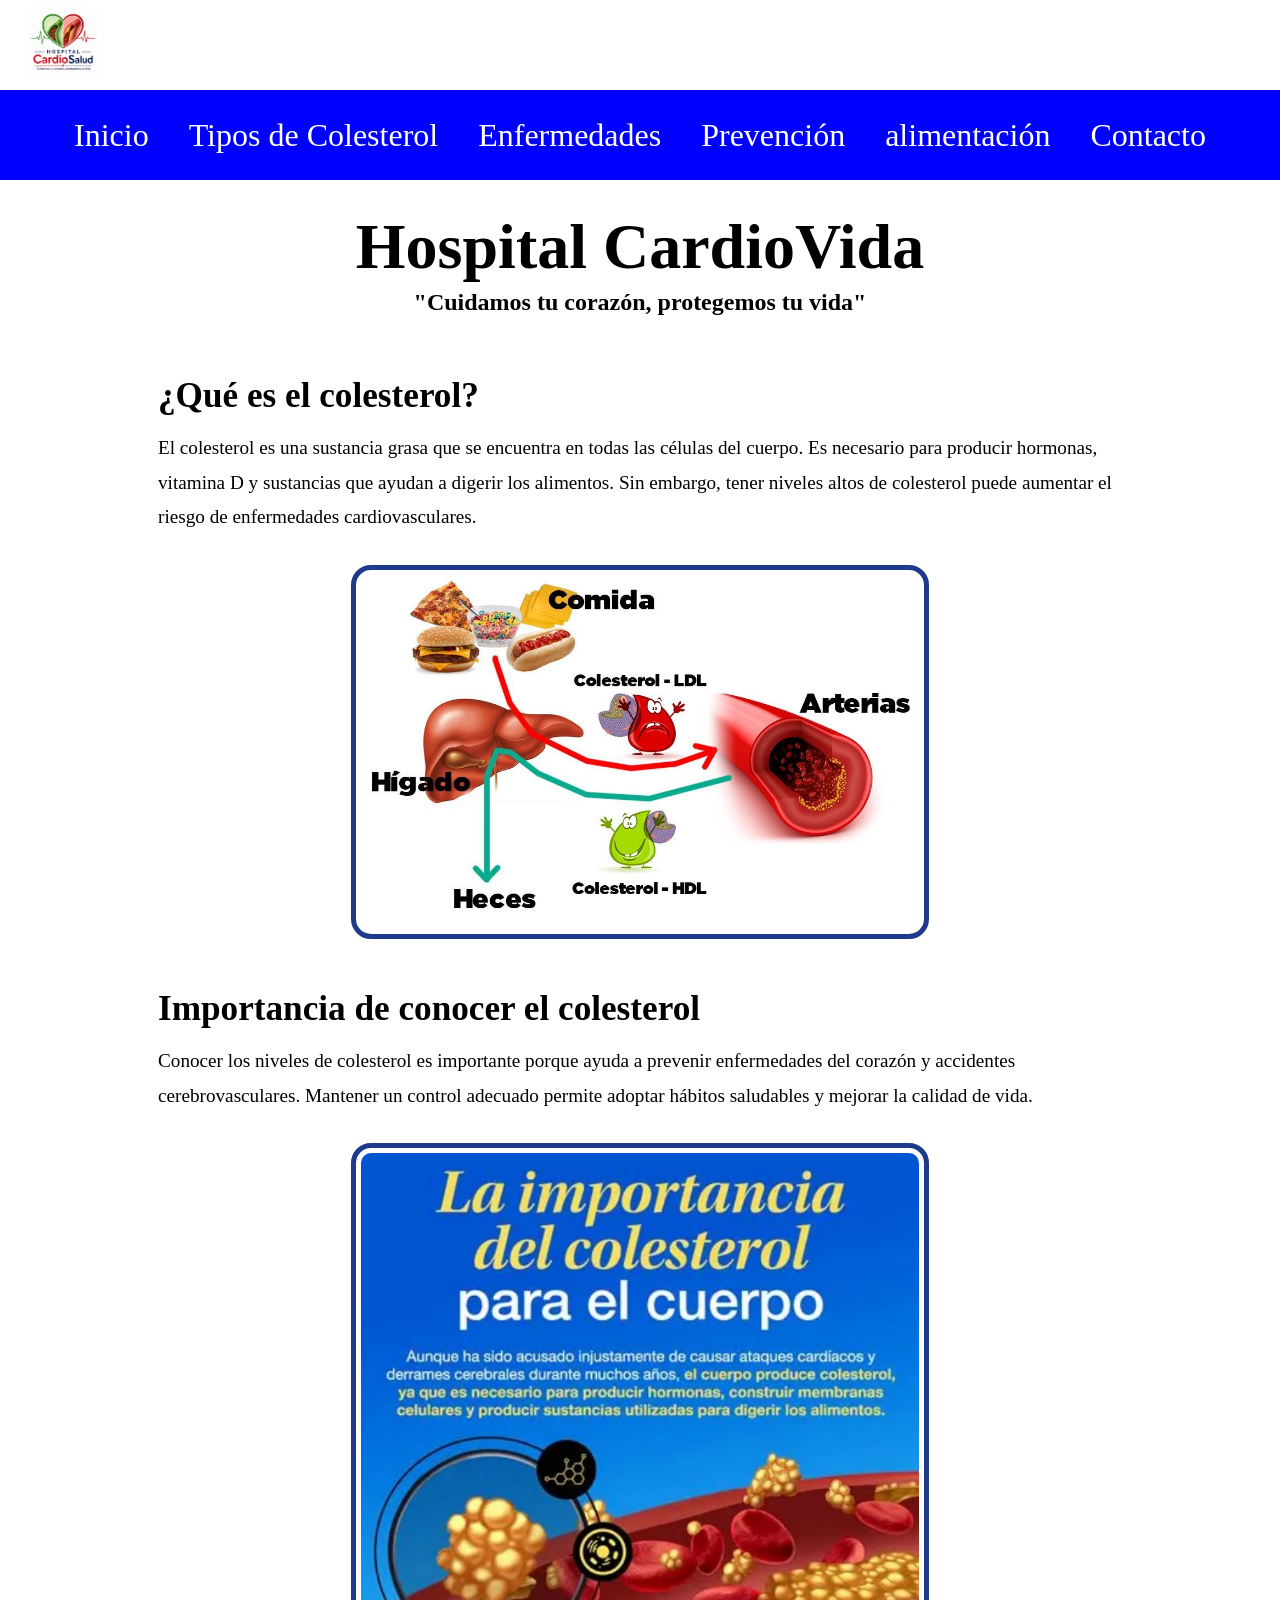
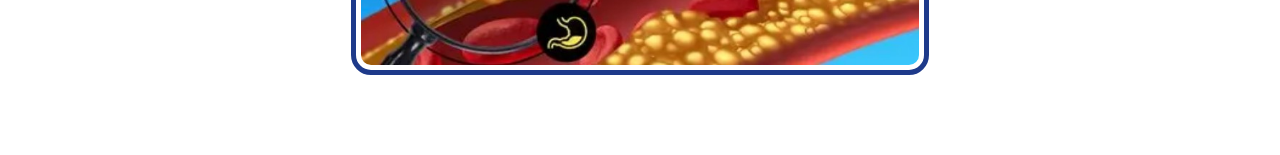
<file: index.html>
<!DOCTYPE html>
<html lang="en">
<head>
    <meta charset="UTF-8">
    <meta name="viewport" content="width=device-width, initial-scale=1.0">
    <link rel="icon" href="img/logo.png">
    <link rel="stylesheet" href="css/estilos.css">
    <link rel="stylesheet" href="css/inicio.css">
    <title>Hospital</title>
</head>
<body>
    
    <section>
        <nav class="logo">
             <a href="#Navegacion"><img src="img/logo.png" alt="Logo" class="lgimg"></a>
        </nav>
        <nav class="iconos">
            
        </nav>
    </section>

    <!-- barra de navegacion -->
    <header id="Navegacion">
        <nav class="barra_nav">
            <div class="nav-con">
                <ul class="listado_nav">
                    <li class="plb"><a href="index.html" class="refe">Inicio</a></li>
                    <li class="plb"><a href="tipos.html" class="refe">Tipos de Colesterol</a></li>
                    <li class="plb"><a href="enfermedades.html" class="refe">Enfermedades</a></li>
                    <li class="plb"><a href="prevencion.html" class="refe">Prevención</a></li>
                    <li class="plb"><a href="alimentacion.html" class="refe">alimentación</a></li>
                    <li class="plb"> <a href="contacto.html" class="refe">Contacto</a></li>
                </ul>
            </div>
        </nav>
    </header>
    <section>
        <div class="colesterol">
            <h2 class="bienvenida">Hospital CardioVida</h2>
            <h3 class="frase">"Cuidamos tu corazón, protegemos tu vida"</h3>
        </div>
    
        <div class="info">

        </div>

    </section>

<section class="info">

    <h2>¿Qué es el colesterol?</h2>

    <p class="texto">
        El colesterol es una sustancia grasa que se encuentra en todas las células del cuerpo. 
        Es necesario para producir hormonas, vitamina D y sustancias que ayudan a digerir los alimentos. 
        Sin embargo, tener niveles altos de colesterol puede aumentar el riesgo de enfermedades cardiovasculares.
    </p>

    <div class="img-info">
        <img src="img/que es el colesterol.jpg" alt="Colesterol">
    </div>

    <h2>Importancia de conocer el colesterol</h2>

    <p class="texto">
        Conocer los niveles de colesterol es importante porque ayuda a prevenir enfermedades del corazón y accidentes cerebrovasculares. 
        Mantener un control adecuado permite adoptar hábitos saludables y mejorar la calidad de vida.
    </p>

    <div class="img-info">
        <img src="img/importancia.jpg" alt="Importancia del colesterol">
    </div>

</section>

</body>
</html>
</file>
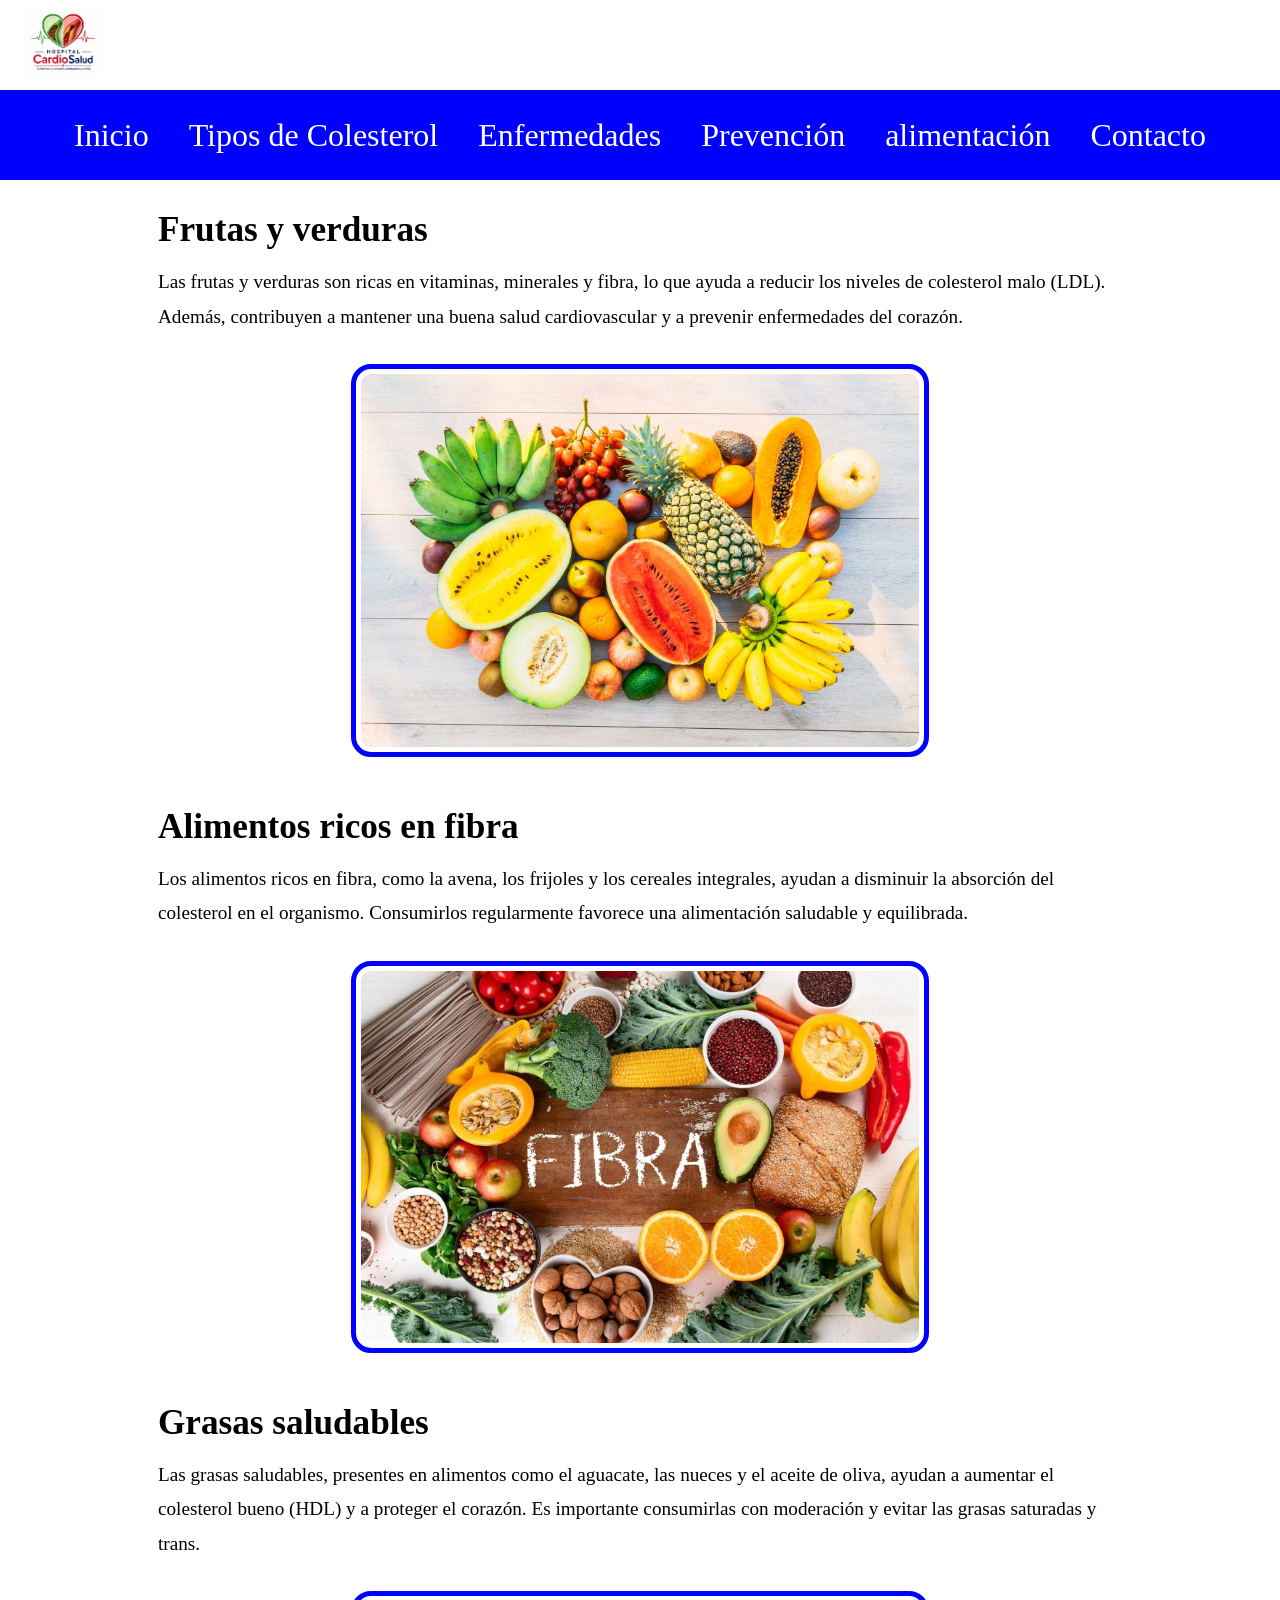
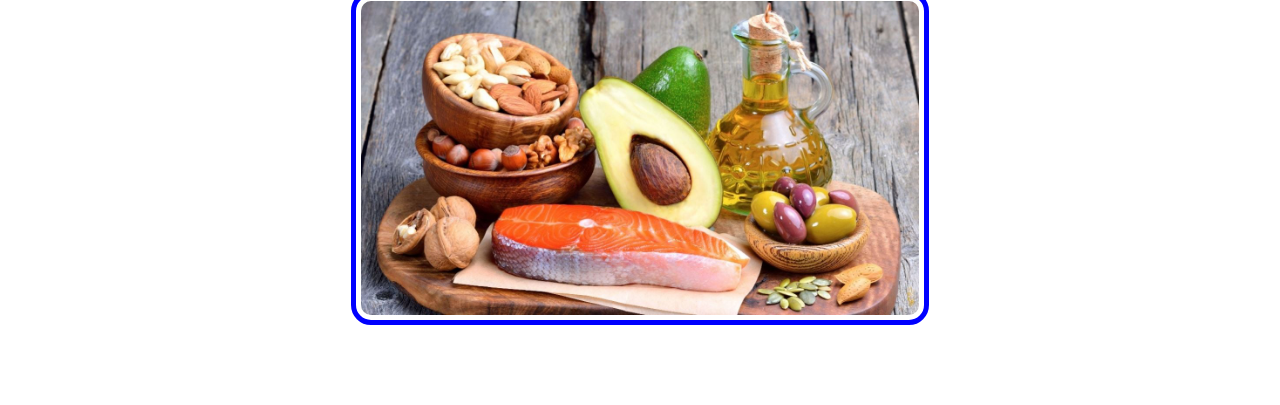
<file: alimentacion.html>
<!DOCTYPE html>
<html lang="en">
<head>
    <meta charset="UTF-8">
    <meta name="viewport" content="width=device-width, initial-scale=1.0">
    <link rel="icon" href="img/logo.png">
    <link rel="stylesheet" href="css/estilos.css">
    <link rel="stylesheet" href="css/alimentacion.css">
    <title>Hospital</title>
</head>
<body>

    <section>
        <nav class="logo">
             <a href="#Navegacion"><img src="img/logo.png" alt="Logo" class="lgimg"></a>
        </nav>
        <nav class="iconos">
            
        </nav>
    </section>

    <!-- barra de navegacion -->
    <header id="Navegacion">
        <nav class="barra_nav">
            <div class="nav-con">
                <ul class="listado_nav">
                    <li class="plb"><a href="index.html" class="refe">Inicio</a></li>
                    <li class="plb"><a href="tipos.html" class="refe">Tipos de Colesterol</a></li>
                    <li class="plb"><a href="enfermedades.html" class="refe">Enfermedades</a></li>
                    <li class="plb"><a href="prevencion.html" class="refe">Prevención</a></li>
                    <li class="plb"><a href="alimentacion.html" class="refe">alimentación</a></li>
                    <li class="plb"> <a href="contacto.html" class="refe">Contacto</a></li>
                </ul>
            </div>
        </nav>
    </header>

    <section class="alimentacion">

    <h2>Frutas y verduras</h2>

    <p class="texto">
        Las frutas y verduras son ricas en vitaminas, minerales y fibra, lo que ayuda a reducir los niveles de colesterol malo (LDL). 
        Además, contribuyen a mantener una buena salud cardiovascular y a prevenir enfermedades del corazón.
    </p>

    <div class="img-info">
        <img src="img/frutas.jpg" alt="Frutas y verduras">
    </div>

    <h2>Alimentos ricos en fibra</h2>

    <p class="texto">
        Los alimentos ricos en fibra, como la avena, los frijoles y los cereales integrales, ayudan a disminuir la absorción del colesterol en el organismo. 
        Consumirlos regularmente favorece una alimentación saludable y equilibrada.
    </p>

    <div class="img-info">
        <img src="img/fibra.jpg" alt="Alimentos ricos en fibra">
    </div>

    <h2>Grasas saludables</h2>

    <p class="texto">
        Las grasas saludables, presentes en alimentos como el aguacate, las nueces y el aceite de oliva, ayudan a aumentar el colesterol bueno (HDL) y a proteger el corazón. 
        Es importante consumirlas con moderación y evitar las grasas saturadas y trans.
    </p>

    <div class="img-info">
        <img src="img/grasas.jpg" alt="Grasas saludables">
    </div>

</section>

</body>
</html>
</file>
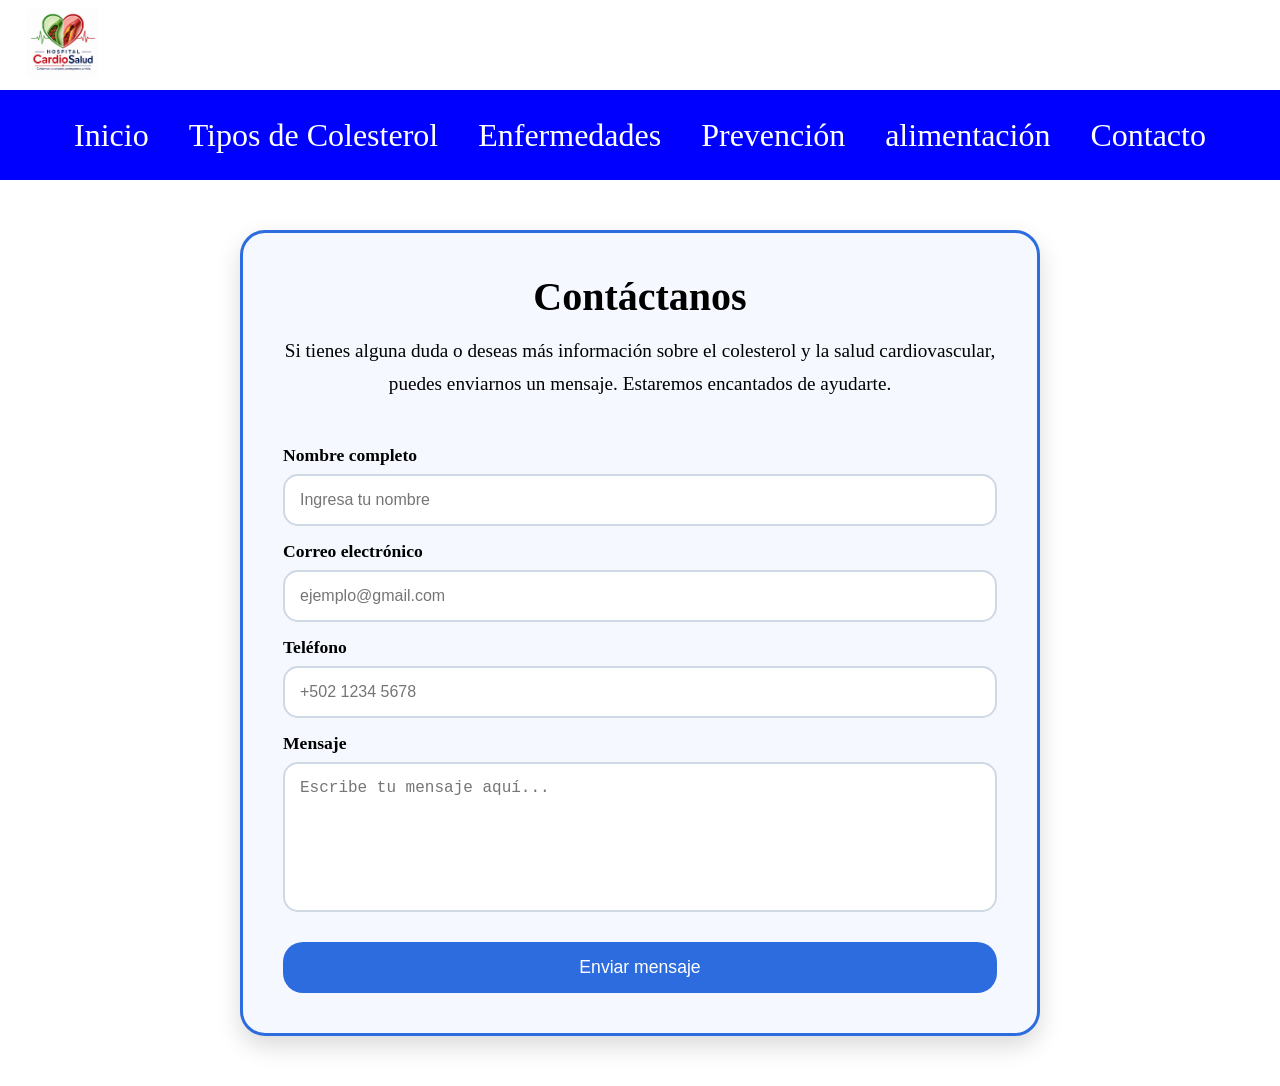
<file: contacto.html>
<!DOCTYPE html>
<html lang="en">
<head>
    <meta charset="UTF-8">
    <meta name="viewport" content="width=device-width, initial-scale=1.0">
    <link rel="icon" href="img/logo.png">
    <link rel="stylesheet" href="css/estilos.css">
    <link rel="stylesheet" href="css/contacto.css">
    <title>Hospital</title>
</head>
<body>

    <section>
        <nav class="logo">
             <a href="#Navegacion"><img src="img/logo.png" alt="Logo" class="lgimg"></a>
        </nav>
        <nav class="iconos">
            
        </nav>
    </section>
    
    <!-- barra de navegacion -->
    <header id="Navegacion">
        <nav class="barra_nav">
            <div class="nav-con">
                <ul class="listado_nav">
                    <li class="plb"><a href="index.html" class="refe">Inicio</a></li>
                    <li class="plb"><a href="tipos.html" class="refe">Tipos de Colesterol</a></li>
                    <li class="plb"><a href="enfermedades.html" class="refe">Enfermedades</a></li>
                    <li class="plb"><a href="prevencion.html" class="refe">Prevención</a></li>
                    <li class="plb"><a href="alimentacion.html" class="refe">alimentación</a></li>
                    <li class="plb"> <a href="contacto.html" class="refe">Contacto</a></li>
                </ul>
            </div>
        </nav>
    </header>

    <section class="contacto">

    <h2>Contáctanos</h2>

    <p class="texto-contacto">
        Si tienes alguna duda o deseas más información sobre el colesterol y la salud cardiovascular,
        puedes enviarnos un mensaje. Estaremos encantados de ayudarte.
    </p>

    <form class="formulario">

        <label for="nombre">Nombre completo</label>
        <input type="text" id="nombre" placeholder="Ingresa tu nombre">

        <label for="correo">Correo electrónico</label>
        <input type="email" id="correo" placeholder="ejemplo@gmail.com">

        <label for="telefono">Teléfono</label>
        <input type="tel" id="telefono" placeholder="+502 1234 5678">

        <label for="mensaje">Mensaje</label>
        <textarea id="mensaje" placeholder="Escribe tu mensaje aquí..."></textarea>

        <button type="submit">Enviar mensaje</button>

    </form>

</section>

</body>
</html>
</file>
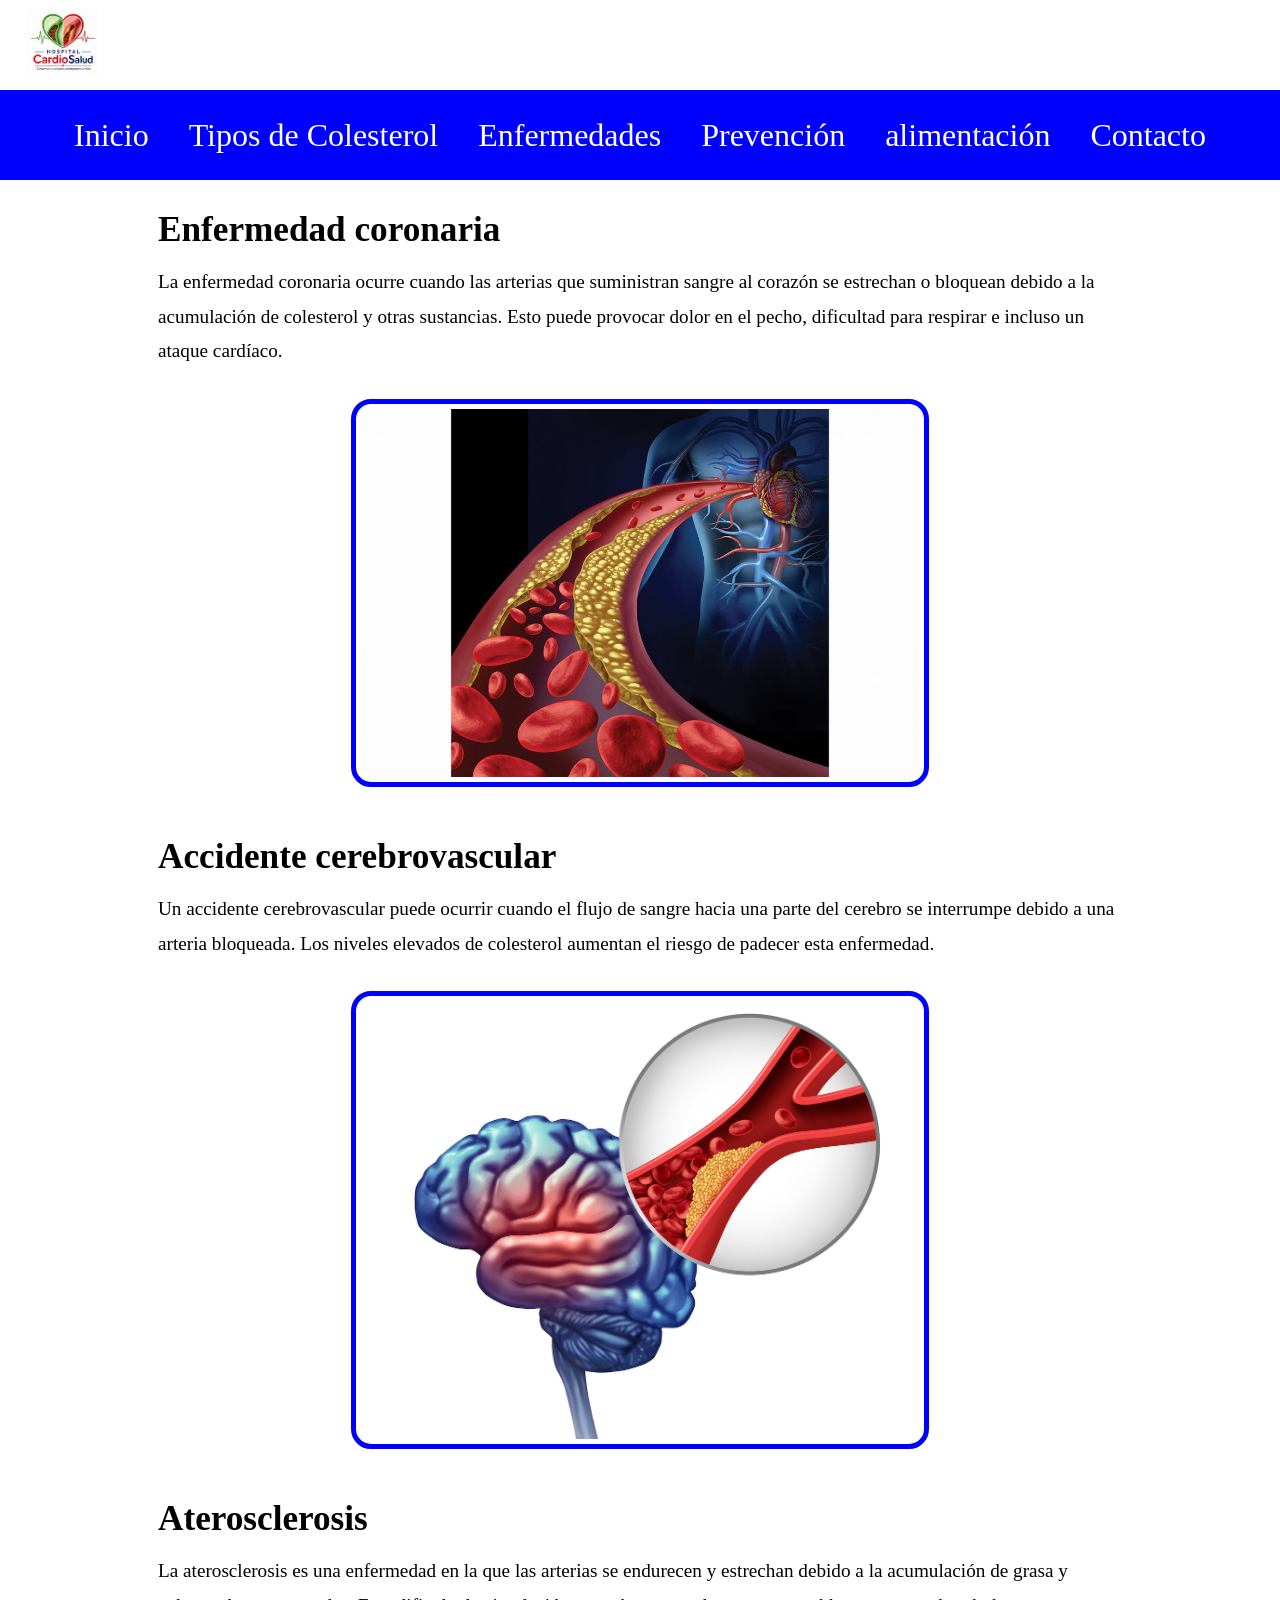
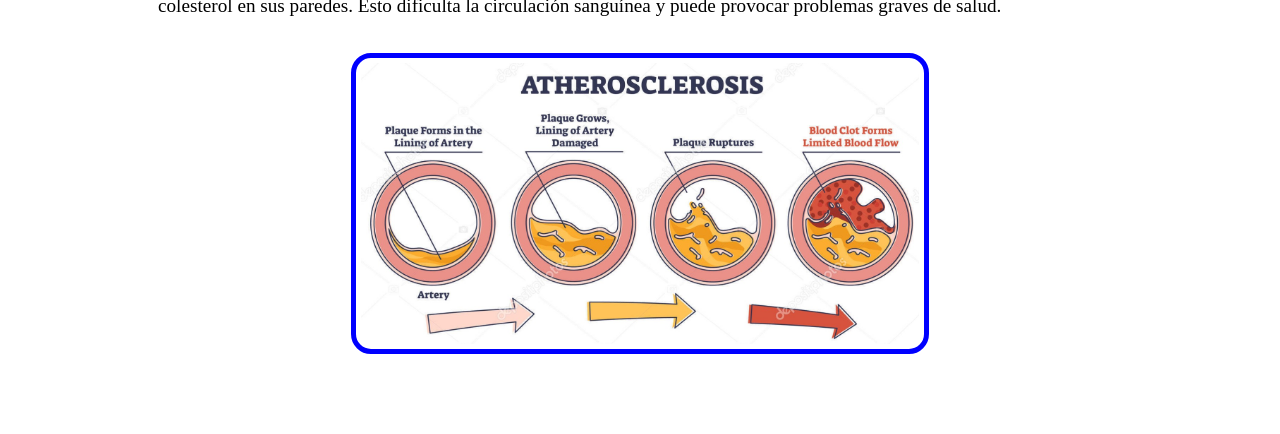
<file: enfermedades.html>
<!DOCTYPE html>
<html lang="en">
<head>
    <meta charset="UTF-8">
    <meta name="viewport" content="width=device-width, initial-scale=1.0">
    <link rel="icon" href="img/logo.png">
    <link rel="stylesheet" href="css/estilos.css">
    <link rel="stylesheet" href="css/enfermedades.css">
    <title>Hospital</title>
</head>
<body>

    <section>
        <nav class="logo">
             <a href="#Navegacion"><img src="img/logo.png" alt="Logo" class="lgimg"></a>
        </nav>
        <nav class="iconos">
            
        </nav>
    </section>
    
    <!-- barra de navegacion -->
    <header id="Navegacion">
        <nav class="barra_nav">
            <div class="nav-con">
                <ul class="listado_nav">
                    <li class="plb"><a href="index.html" class="refe">Inicio</a></li>
                    <li class="plb"><a href="tipos.html" class="refe">Tipos de Colesterol</a></li>
                    <li class="plb"><a href="enfermedades.html" class="refe">Enfermedades</a></li>
                    <li class="plb"><a href="prevencion.html" class="refe">Prevención</a></li>
                    <li class="plb"><a href="alimentacion.html" class="refe">alimentación</a></li>
                    <li class="plb"> <a href="contacto.html" class="refe">Contacto</a></li>
                </ul>
            </div>
        </nav>
    </header>

    <section class="enfermedades">

    <h2>Enfermedad coronaria</h2>

    <p class="texto">
        La enfermedad coronaria ocurre cuando las arterias que suministran sangre al corazón se estrechan o bloquean debido a la acumulación de colesterol y otras sustancias. Esto puede provocar dolor en el pecho, dificultad para respirar e incluso un ataque cardíaco.
    </p>

    <div class="img-info">
        <img src="img/coronaria.jpg" alt="Enfermedad coronaria">
    </div>

    <h2>Accidente cerebrovascular</h2>

    <p class="texto">
        Un accidente cerebrovascular puede ocurrir cuando el flujo de sangre hacia una parte del cerebro se interrumpe debido a una arteria bloqueada. Los niveles elevados de colesterol aumentan el riesgo de padecer esta enfermedad.
    </p>

    <div class="img-info">
        <img src="img/cerebro.jpeg" alt="Accidente cerebrovascular">
    </div>

    <h2>Aterosclerosis</h2>

    <p class="texto">
        La aterosclerosis es una enfermedad en la que las arterias se endurecen y estrechan debido a la acumulación de grasa y colesterol en sus paredes. Esto dificulta la circulación sanguínea y puede provocar problemas graves de salud.
    </p>

    <div class="img-info">
        <img src="img/asteroclorosis.jpg" alt="Aterosclerosis">
    </div>

</section>

</body>
</html>
</file>
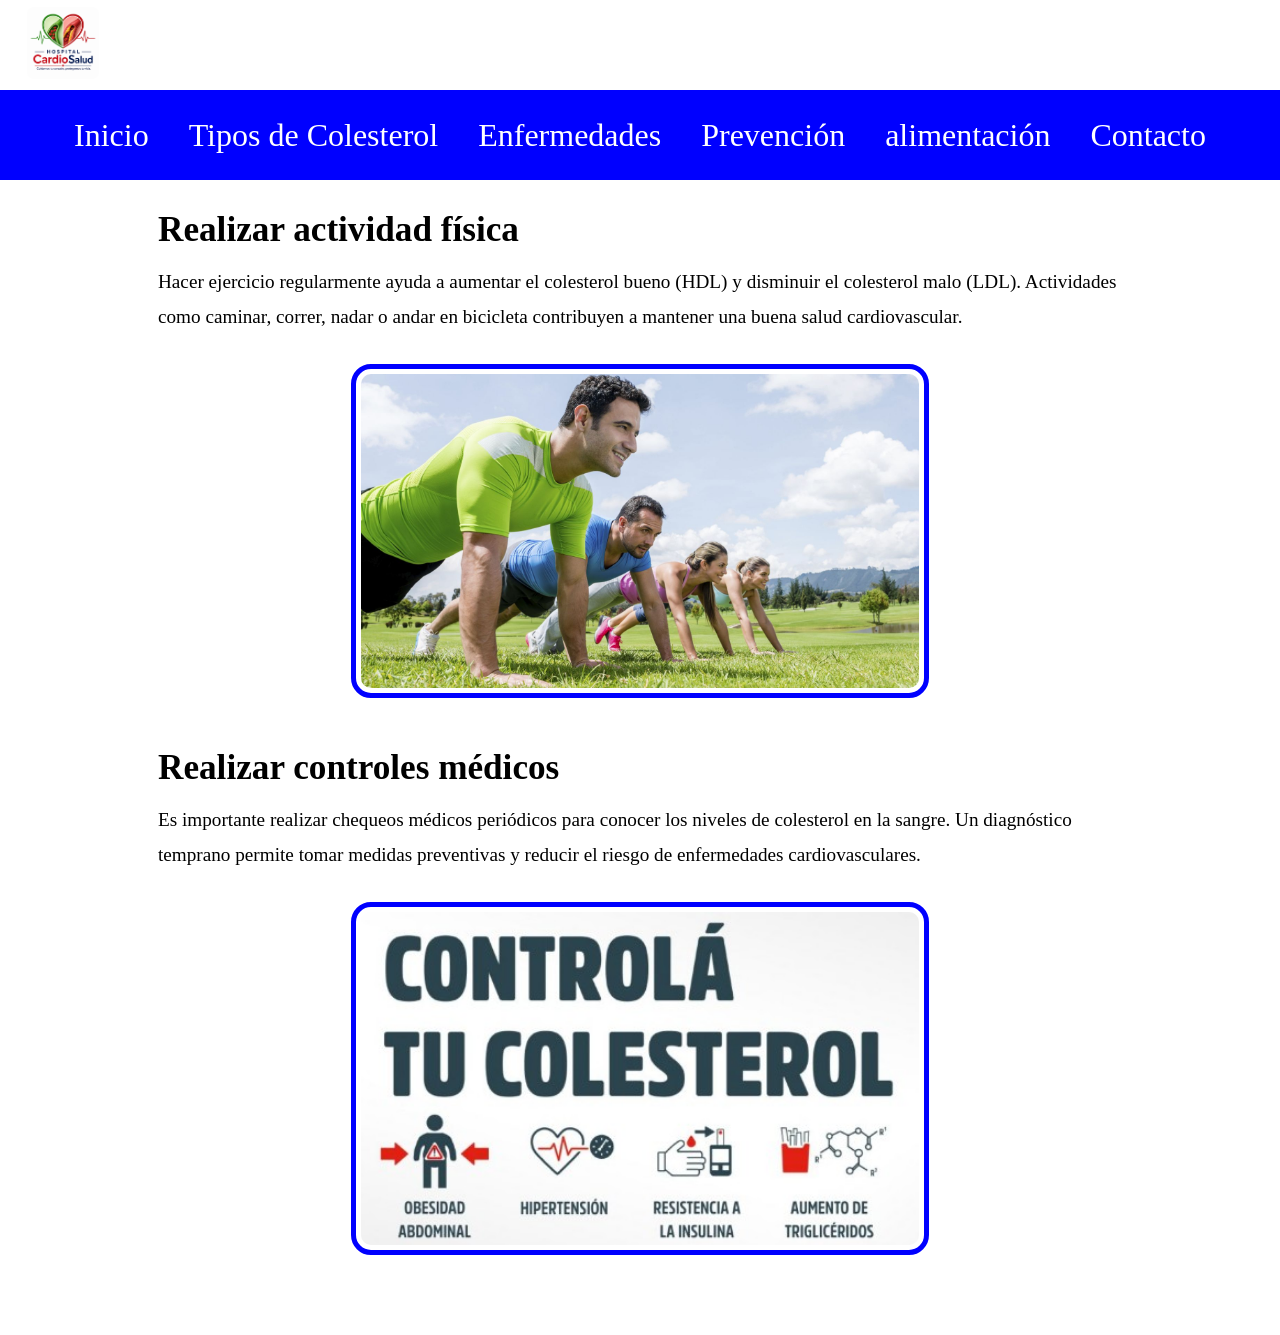
<file: prevencion.html>
<!DOCTYPE html>
<html lang="en">
<head>
    <meta charset="UTF-8">
    <meta name="viewport" content="width=device-width, initial-scale=1.0">
    <link rel="icon" href="img/logo.png">
    <link rel="stylesheet" href="css/estilos.css">
    <link rel="stylesheet" href="css/prevencion.css">
    <title>Hospital</title>
</head>
<body>

    <section>
        <nav class="logo">
             <a href="#Navegacion"><img src="img/logo.png" alt="Logo" class="lgimg"></a>
        </nav>
        <nav class="iconos">
            
        </nav>
    </section>
    
    <!-- barra de navegacion -->
    <header id="Navegacion">
        <nav class="barra_nav">
            <div class="nav-con">
                <ul class="listado_nav">
                    <li class="plb"><a href="index.html" class="refe">Inicio</a></li>
                    <li class="plb"><a href="tipos.html" class="refe">Tipos de Colesterol</a></li>
                    <li class="plb"><a href="enfermedades.html" class="refe">Enfermedades</a></li>
                    <li class="plb"><a href="prevencion.html" class="refe">Prevención</a></li>
                    <li class="plb"><a href="alimentacion.html" class="refe">alimentación</a></li>
                    <li class="plb"> <a href="contacto.html" class="refe">Contacto</a></li>
                </ul>
            </div>
        </nav>
    </header>

    <section class="prevencion">

    <h2>Realizar actividad física</h2>

    <p class="texto">
        Hacer ejercicio regularmente ayuda a aumentar el colesterol bueno (HDL) y disminuir el colesterol malo (LDL). 
        Actividades como caminar, correr, nadar o andar en bicicleta contribuyen a mantener una buena salud cardiovascular.
    </p>

    <div class="img-info">
        <img src="img/ejercicio.jpg" alt="Actividad física">
    </div>

    <h2>Realizar controles médicos</h2>

    <p class="texto">
        Es importante realizar chequeos médicos periódicos para conocer los niveles de colesterol en la sangre. 
        Un diagnóstico temprano permite tomar medidas preventivas y reducir el riesgo de enfermedades cardiovasculares.
    </p>

    <div class="img-info">
        <img src="img/control.jpg" alt="Chequeo médico">
    </div>

</section>

</body>
</html>
</file>
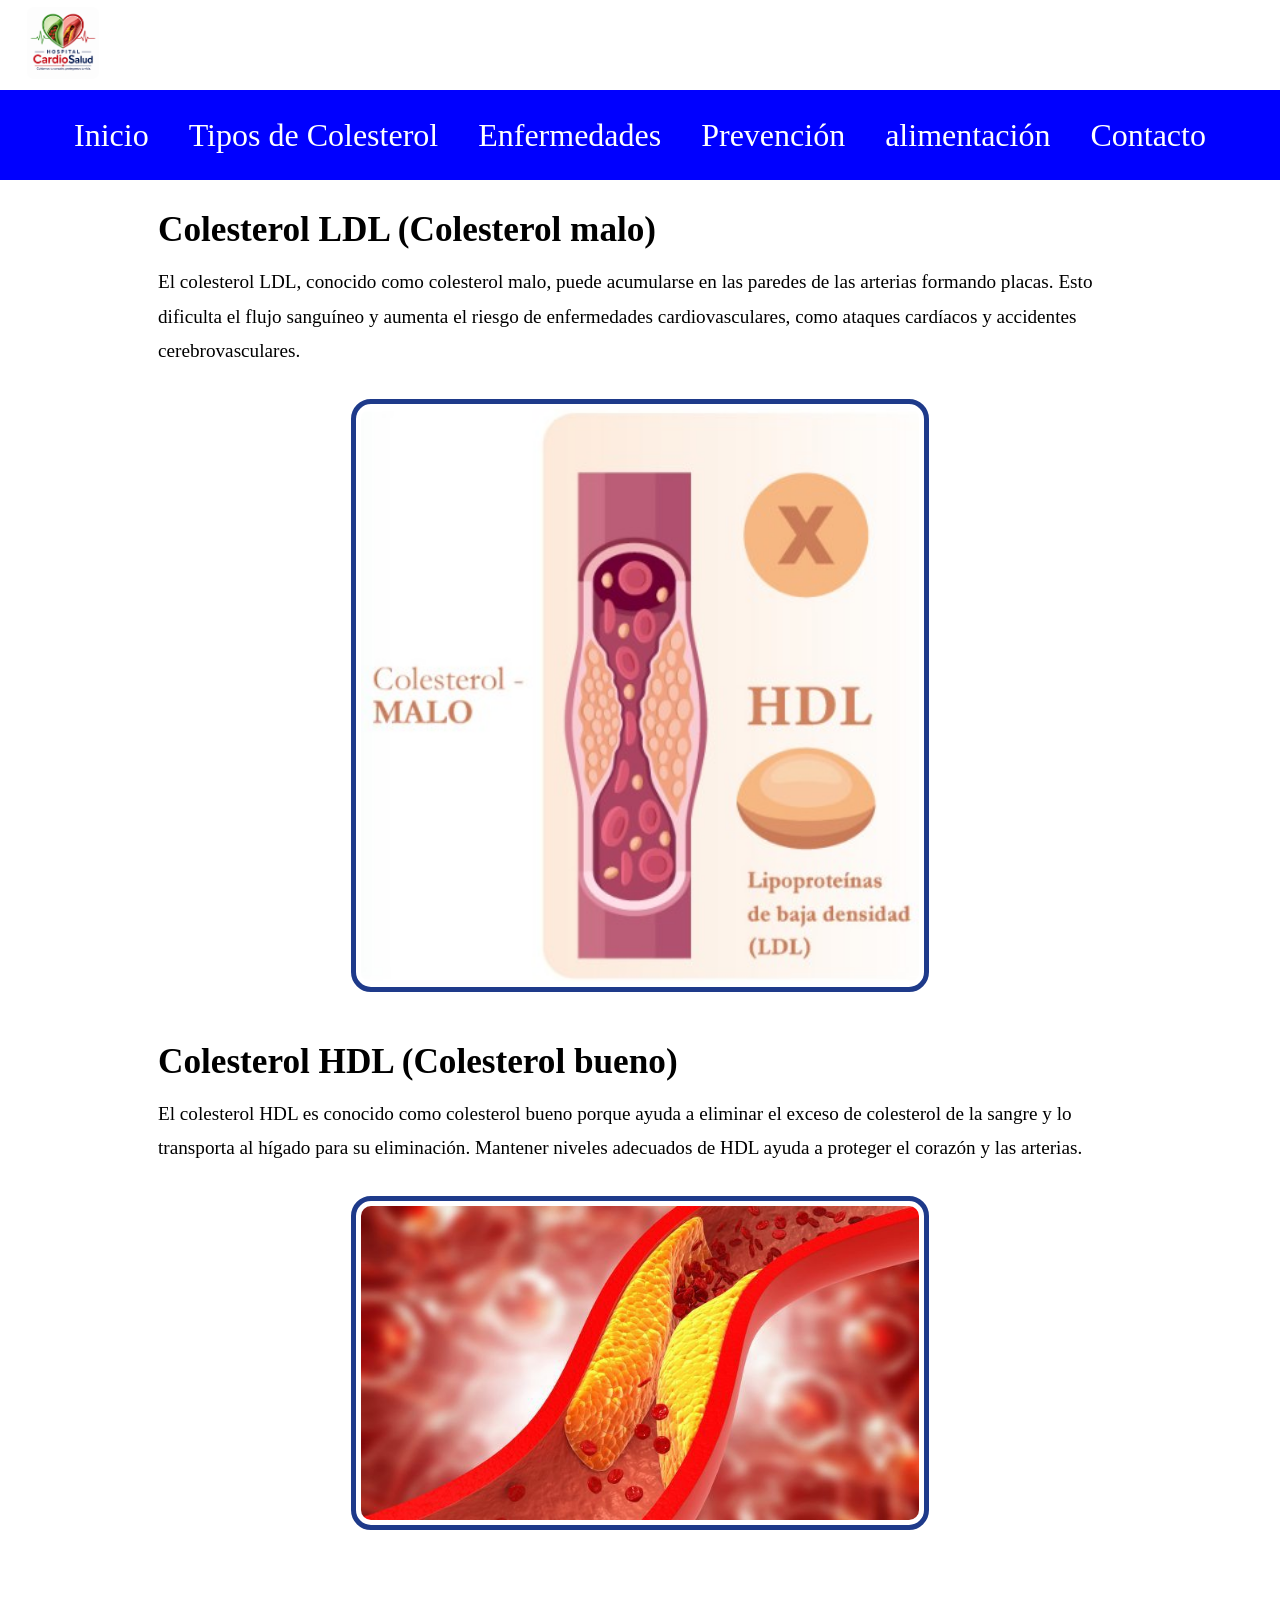
<file: tipos.html>
<!DOCTYPE html>
<html lang="en">
<head>
    <meta charset="UTF-8">
    <meta name="viewport" content="width=device-width, initial-scale=1.0">
    <link rel="icon" href="img/logo.png">
    <link rel="stylesheet" href="css/estilos.css">
    <link rel="stylesheet" href="css/tipos.css">
    <title>Hospital</title>
</head>
<body>

    <section>
        <nav class="logo">
             <a href="#Navegacion"><img src="img/logo.png" alt="Logo" class="lgimg"></a>
        </nav>
        <nav class="iconos">
            
        </nav>
    </section>

    <!-- barra de navegacion -->
    <header id="Navegacion">
        <nav class="barra_nav">
            <div class="nav-con">
                <ul class="listado_nav">
                    <li class="plb"><a href="index.html" class="refe">Inicio</a></li>
                    <li class="plb"><a href="tipos.html" class="refe">Tipos de Colesterol</a></li>
                    <li class="plb"><a href="enfermedades.html" class="refe">Enfermedades</a></li>
                    <li class="plb"><a href="prevencion.html" class="refe">Prevención</a></li>
                    <li class="plb"><a href="alimentacion.html" class="refe">alimentación</a></li>
                    <li class="plb"> <a href="contacto.html" class="refe">Contacto</a></li>
                </ul>
            </div>
        </nav>
    </header>
    
    <section class="tipos">

    <h2>Colesterol LDL (Colesterol malo)</h2>

    <p class="texto">
        El colesterol LDL, conocido como colesterol malo, puede acumularse en las paredes de las arterias formando placas. 
        Esto dificulta el flujo sanguíneo y aumenta el riesgo de enfermedades cardiovasculares, como ataques cardíacos y accidentes cerebrovasculares.
    </p>

    <div class="img-info">
        <img src="img/malo.jpg" alt="Colesterol LDL">
    </div>

    <h2>Colesterol HDL (Colesterol bueno)</h2>

    <p class="texto">
        El colesterol HDL es conocido como colesterol bueno porque ayuda a eliminar el exceso de colesterol de la sangre y lo transporta al hígado para su eliminación. 
        Mantener niveles adecuados de HDL ayuda a proteger el corazón y las arterias.
    </p>

    <div class="img-info">
        <img src="img/LDL.jpg" alt="Colesterol HDL">
    </div>

</section>

</body>
</html>
</file>
<file: css/estilos.css>
*{
    margin: 0;
    padding: 0;
    box-sizing: border-box;
}

body{
    margin: 0;
    padding: 0;
}

.logo{
    display: flex;
    height: 10vh;
    padding: 7px;
}

/* navegacion */
.barra_nav{
    display: flex;
    justify-content: space-evenly;
    width: 100%;
    height: 10vh;
    position: sticky;
    top: 0;
    scroll-behavior: smooth;
    background-color: blue;
}
.nav-con{
    display: flex;
    align-items: center;
}
.lgimg{
    display: flex;
    height: 8vh;
    border-radius: 10%;
    margin-left: 20px;
}
.listado_nav{
    display: flex;
    margin-right: 0;
    list-style: none;
}
.plb{
    font-size: 32px;
    padding-left: 20px;
    padding-right: 20px;
    transition: 1s ease;
}

.listado_nav, .plb, .refe{
    color: white;
    text-decoration: none;
}

/* CELULAR */
@media (max-width:767px){

    .logo{
        justify-content: center;
        height: auto;
        padding: 10px;
    }

    .lgimg{
        height: 60px;
        margin-left: 0;
    }

    .barra_nav{
        height: auto;
        padding: 10px 0;
    }

    .nav-con{
        width: 100%;
        justify-content: center;
    }

    .listado_nav{
        flex-direction: column;
        align-items: center;
        width: 100%;
    }

    .plb{
        font-size: 20px;
        padding: 10px 0;
    }

}


/* LAPTOP */
@media (min-width:768px){

    .logo{
        display: flex;
        height: 10vh;
        padding: 7px;
    }

    .lgimg{
        height: 8vh;
        margin-left: 20px;
    }

    .barra_nav{
        display: flex;
        justify-content: space-evenly;
        width: 100%;
        height: 10vh;
    }

    .listado_nav{
        display: flex;
        flex-direction: row;
        list-style: none;
    }

    .plb{
        font-size: 24px;
        padding-left: 15px;
        padding-right: 15px;
    }

}


/* PANTALLAS GRANDES */
@media (min-width:1024px){

    .plb{
        font-size: 32px;
        padding-left: 20px;
        padding-right: 20px;
    }

}
</file>
<file: css/inicio.css>
*{
    margin: 0;
    padding: 0;
    box-sizing: border-box;
}

.colesterol{
    width: 100%;
    margin: 0 auto;
    padding: 30px 30px 5px 30px;
    text-align: center;
}

.frase{
   padding-top: 0;
   font-size: 1rem;
}

.info{
    width: 90%;
    margin: 0 auto;
    padding-top: 10px;
    padding-left: 30px;
    padding-right: 30px;
    padding-bottom: 30px;
}

.bienvenida{
    font-size: 3rem;
    margin-bottom: 5px;
}

.info h2{
    text-align: left;
    font-size: 2rem;
    margin-bottom: 15px;
}

.texto{
    text-align: left;
    font-size: 1.2rem;
    line-height: 1.8;
    margin-bottom: 30px;
}

.img-info{
    display: flex;
    justify-content: center;
    margin-bottom: 50px;
}

.img-info img{
    width: 80%;
    max-width: 700px;

    border: 5px solid #1e3a8a; /* borde azul */
    border-radius: 20px;

    padding: 5px; /* espacio entre la imagen y el borde */
}

/* CELULAR */
@media (max-width:767px){

    .colesterol{
        padding: 20px 10px 5px 10px;
    }

    .bienvenida{
        font-size: 2rem;
    }

    .frase{
        font-size: 0.9rem;
    }

    .info{
        width: 95%;
        padding: 15px;
    }

    .info h2{
        font-size: 1.5rem;
    }

    .texto{
        font-size: 1rem;
        line-height: 1.6;
    }

    .img-info img{
        width: 100%;
    }

}


/* LAPTOP */
@media (min-width:768px){

    .colesterol{
        padding: 30px 30px 10px 30px;
    }

    .bienvenida{
        font-size: 3rem;
    }

    .frase{
        font-size: 1.2rem;
    }

    .info{
        width: 85%;
    }

    .info h2{
        font-size: 2.2rem;
    }

    .texto{
        font-size: 1.2rem;
    }

    .img-info img{
        width: 70%;
    }

}


/* PANTALLAS GRANDES */
@media (min-width:1024px){

    .info{
        width: 80%;
        max-width: 1200px;
    }

    .img-info img{
        width: 60%;
    }

    .bienvenida{
        font-size: 4rem;
    }

    .frase{
        font-size: 1.5rem;
    }

}
</file>
<file: css/alimentacion.css>
.alimentacion{
    width: 90%;
    margin: 0 auto;
    padding: 30px;
}

.alimentacion h2{
    text-align: left;
    font-size: 2rem;
    margin-bottom: 15px;
}

.texto{
    text-align: left;
    font-size: 1.2rem;
    line-height: 1.8;
    margin-bottom: 30px;
}

.img-info{
    display: flex;
    justify-content: center;
    margin-bottom: 50px;
}

.img-info img{
    width: 80%;
    max-width: 700px;

    border: 5px solid blue;
    border-radius: 20px;

    padding: 5px;
}

/* CELULAR */
@media (max-width:767px){

    .alimentacion{
        width: 95%;
        padding: 15px;
    }

    .alimentacion h2{
        font-size: 1.5rem;
    }

    .texto{
        font-size: 1rem;
        line-height: 1.6;
    }

    .img-info img{
        width: 100%;
    }

}


/* LAPTOP */
@media (min-width:768px){

    .alimentacion{
        width: 85%;
    }

    .alimentacion h2{
        font-size: 2.2rem;
    }

    .texto{
        font-size: 1.2rem;
    }

    .img-info img{
        width: 70%;
    }

}


/* PANTALLAS GRANDES */
@media (min-width:1024px){

    .alimentacion{
        width: 80%;
        max-width: 1200px;
    }

    .img-info img{
        width: 60%;
    }

}
</file>
<file: css/contacto.css>
.contacto{
    width: 90%;
    max-width: 700px;

    margin: 50px auto;

    padding: 40px;

    background-color: #f5f9ff;

    border: 3px solid #2d6cdf;

    border-radius: 25px;

    box-shadow: 0 10px 25px rgba(0,0,0,.15);
}

.contacto h2{
    text-align: center;

    font-size: 2.2rem;

    margin-bottom: 15px;
}

.texto-contacto{

    text-align: center;

    font-size: 1.1rem;

    margin-bottom: 30px;

    line-height: 1.7;
}

.formulario{

    display: flex;

    flex-direction: column;
}

.formulario label{

    font-size: 1.1rem;

    margin-bottom: 8px;

    margin-top: 15px;

    font-weight: bold;
}

.formulario input,
.formulario textarea{

    padding: 15px;

    border: 2px solid #cfd8e3;

    border-radius: 15px;

    font-size: 1rem;

    outline: none;

    transition: .3s;
}

.formulario input:focus,
.formulario textarea:focus{

    border-color: #2d6cdf;

    box-shadow: 0 0 10px rgba(45,108,223,.3);
}

.formulario textarea{

    height: 150px;

    resize: none;
}

.formulario button{

    margin-top: 30px;

    padding: 15px;

    border: none;

    border-radius: 20px;

    font-size: 1.1rem;

    cursor: pointer;

    background-color: #2d6cdf;

    color: white;

    transition: .3s;
}

.formulario button:hover{

    transform: scale(1.05);

    box-shadow: 0 8px 20px rgba(0,0,0,.2);
}

/* CELULAR */
@media (max-width:767px){

    .contacto{
        width: 95%;
        padding: 20px;
        margin: 20px auto;
    }

    .contacto h2{
        font-size: 1.8rem;
    }

    .texto-contacto{
        font-size: 1rem;
        line-height: 1.5;
    }

    .formulario label{
        font-size: 1rem;
    }

    .formulario input,
    .formulario textarea{
        padding: 12px;
        font-size: 0.9rem;
    }

    .formulario textarea{
        height: 120px;
    }

    .formulario button{
        font-size: 1rem;
        padding: 12px;
    }

}


/* LAPTOP */
@media (min-width:768px){

    .contacto{
        width: 85%;
        max-width: 700px;
    }

    .contacto h2{
        font-size: 2.2rem;
    }

    .texto-contacto{
        font-size: 1.1rem;
    }

    .formulario input,
    .formulario textarea{
        font-size: 1rem;
    }

    .formulario button{
        font-size: 1.1rem;
    }

}


/* PANTALLAS GRANDES */
@media (min-width:1024px){

    .contacto{
        max-width: 800px;
    }

    .contacto h2{
        font-size: 2.5rem;
    }

    .texto-contacto{
        font-size: 1.2rem;
    }

}
</file>
<file: css/enfermedades.css>
.enfermedades{
    width: 90%;
    margin: 0 auto;
    padding: 30px;
}

.enfermedades h2{
    text-align: left;
    font-size: 2rem;
    margin-bottom: 15px;
}

.texto{
    text-align: left;
    font-size: 1.2rem;
    line-height: 1.8;
    margin-bottom: 30px;
}

.img-info{
    display: flex;
    justify-content: center;
    margin-bottom: 50px;
}

.img-info img{
    width: 80%;
    max-width: 700px;

    border: 5px solid blue;
    border-radius: 20px;

    padding: 5px;
}

/* CELULAR */
@media (max-width:767px){

    .enfermedades{
        width: 95%;
        padding: 15px;
    }

    .enfermedades h2{
        font-size: 1.5rem;
    }

    .texto{
        font-size: 1rem;
        line-height: 1.6;
    }

    .img-info img{
        width: 100%;
    }

}


/* LAPTOP */
@media (min-width:768px){

    .enfermedades{
        width: 85%;
    }

    .enfermedades h2{
        font-size: 2.2rem;
    }

    .texto{
        font-size: 1.2rem;
    }

    .img-info img{
        width: 70%;
    }

}


/* PANTALLAS GRANDES */
@media (min-width:1024px){

    .enfermedades{
        width: 80%;
        max-width: 1200px;
    }

    .img-info img{
        width: 60%;
    }

}
</file>
<file: css/prevencion.css>
.prevencion{
    width: 90%;
    margin: 0 auto;
    padding: 30px;
}

.prevencion h2{
    text-align: left;
    font-size: 2rem;
    margin-bottom: 15px;
}

.texto{
    text-align: left;
    font-size: 1.2rem;
    line-height: 1.8;
    margin-bottom: 30px;
}

.img-info{
    display: flex;
    justify-content: center;
    margin-bottom: 50px;
}

.img-info img{
    width: 80%;
    max-width: 700px;

    border: 5px solid blue;
    border-radius: 20px;

    padding: 5px;
}

/* CELULAR */
@media (max-width:767px){

    .prevencion{
        width: 95%;
        padding: 15px;
    }

    .prevencion h2{
        font-size: 1.5rem;
    }

    .texto{
        font-size: 1rem;
        line-height: 1.6;
    }

    .img-info img{
        width: 100%;
    }

}


/* LAPTOP */
@media (min-width:768px){

    .prevencion{
        width: 85%;
    }

    .prevencion h2{
        font-size: 2.2rem;
    }

    .texto{
        font-size: 1.2rem;
    }

    .img-info img{
        width: 70%;
    }

}


/* PANTALLAS GRANDES */
@media (min-width:1024px){

    .prevencion{
        width: 80%;
        max-width: 1200px;
    }

    .img-info img{
        width: 60%;
    }

}
</file>
<file: css/tipos.css>
.tipos{
    width: 90%;
    margin: 0 auto;
    padding: 30px;
}

.tipos h2{
    text-align: left;
    font-size: 2rem;
    margin-bottom: 15px;
}

.texto{
    text-align: left;
    font-size: 1.2rem;
    line-height: 1.8;
    margin-bottom: 30px;
}

.img-info{
    display: flex;
    justify-content: center;
    margin-bottom: 50px;
}

.img-info img{
    width: 80%;
    max-width: 700px;

    border: 5px solid #1e3a8a;
    border-radius: 20px;

    padding: 5px;
}

/* CELULAR */
@media (max-width:767px){

    .tipos{
        width: 95%;
        padding: 15px;
    }

    .tipos h2{
        font-size: 1.5rem;
    }

    .texto{
        font-size: 1rem;
        line-height: 1.6;
    }

    .img-info img{
        width: 100%;
    }

}


/* LAPTOP */
@media (min-width:768px){

    .tipos{
        width: 85%;
    }

    .tipos h2{
        font-size: 2.2rem;
    }

    .texto{
        font-size: 1.2rem;
    }

    .img-info img{
        width: 70%;
    }

}


/* PANTALLAS GRANDES */
@media (min-width:1024px){

    .tipos{
        width: 80%;
        max-width: 1200px;
    }

    .img-info img{
        width: 60%;
    }

}
</file>
